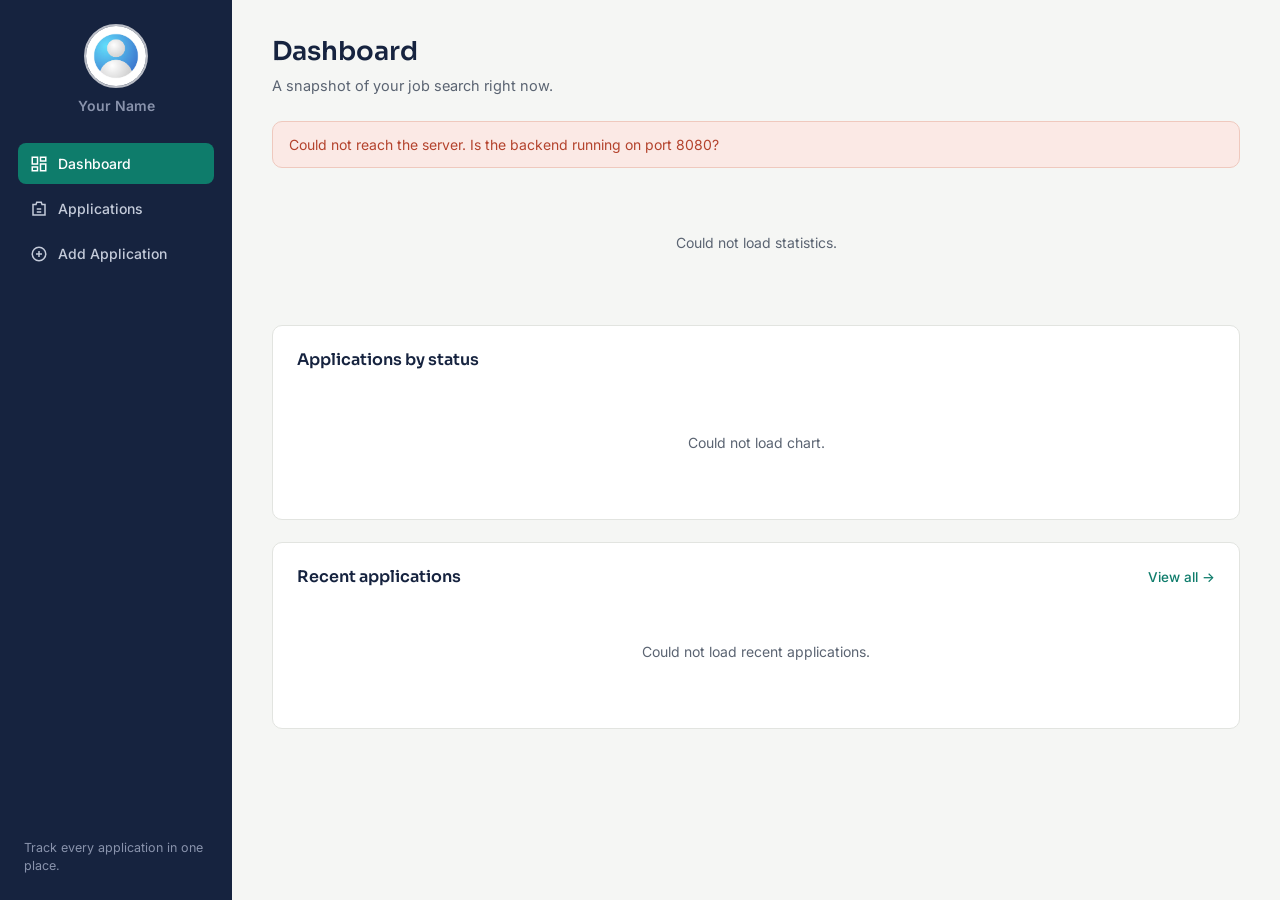
<file: frontend/index.html>
<!DOCTYPE html>
<html lang="en">
<head>
  <meta charset="UTF-8" />
  <meta name="viewport" content="width=device-width, initial-scale=1.0" />
  <title>Dashboard · Job Application Tracker</title>
  <link rel="preconnect" href="https://fonts.googleapis.com" />
  <link href="https://fonts.googleapis.com/css2?family=Sora:wght@500;600;700&family=Inter:wght@400;500;600&display=swap" rel="stylesheet" />
  <link rel="stylesheet" href="css/style.css" />
  <meta name="theme-color" content="#2563eb">
</head>
<body>
  <div class="app-shell">

    <!-- ============ Sidebar navigation ============ -->
    <aside class="sidebar">
      <div class="sidebar-brand profile-box">
        <label for="profilePhoto" class="profile-photo-label">
           <img id="profileImage" class="profile-image" src="assets/default-profile.png" alt="Profile Photo">
        </label>

       <input type="file" id="profilePhoto" accept="image/*" hidden>

      <input
        type="text"
        id="profileName"
        class="profile-name"
        placeholder="Your Name"
        maxlength="30"
       >
</div>
      <nav class="sidebar-nav">
        <a href="index.html" class="nav-link active">
          <svg width="18" height="18" viewBox="0 0 24 24" fill="none" stroke="currentColor" stroke-width="2"><rect x="3" y="3" width="7" height="9"/><rect x="14" y="3" width="7" height="5"/><rect x="14" y="12" width="7" height="9"/><rect x="3" y="16" width="7" height="5"/></svg>
          Dashboard
        </a>
        <a href="applications.html" class="nav-link">
          <svg width="18" height="18" viewBox="0 0 24 24" fill="none" stroke="currentColor" stroke-width="2"><path d="M9 3h6l1 3h4v14H4V6h4l1-3z"/><path d="M9 12h6M9 16h6"/></svg>
          Applications
        </a>
        <a href="applications.html?openAdd=true" class="nav-link">
          <svg width="18" height="18" viewBox="0 0 24 24" fill="none" stroke="currentColor" stroke-width="2"><circle cx="12" cy="12" r="9"/><path d="M12 8v8M8 12h8"/></svg>
          Add Application
        </a>
      </nav>
      <div class="sidebar-footer">
        Track every application in one place.
      </div>
    </aside>

    <!-- ============ Main content ============ -->
    <main class="main-content">
      <header class="page-header">
        <div>
          <h1>Dashboard</h1>
          <p class="page-subtitle">A snapshot of your job search right now.</p>
        </div>
      </header>

      <div id="alertBox" class="alert-box" hidden></div>

      <!-- Stat tiles -->
      <section class="stats-grid" id="statsGrid" aria-label="Application statistics">
        <!-- Loading skeleton shown until JS populates real data -->
        <div class="stat-tile skeleton"><div class="stat-value">&nbsp;</div><div class="stat-label">Loading…</div></div>
        <div class="stat-tile skeleton"><div class="stat-value">&nbsp;</div><div class="stat-label">Loading…</div></div>
        <div class="stat-tile skeleton"><div class="stat-value">&nbsp;</div><div class="stat-label">Loading…</div></div>
        <div class="stat-tile skeleton"><div class="stat-value">&nbsp;</div><div class="stat-label">Loading…</div></div>
        <div class="stat-tile skeleton"><div class="stat-value">&nbsp;</div><div class="stat-label">Loading…</div></div>
        <div class="stat-tile skeleton"><div class="stat-value">&nbsp;</div><div class="stat-label">Loading…</div></div>
        <div class="stat-tile skeleton"><div class="stat-value">&nbsp;</div><div class="stat-label">Loading…</div></div>
      </section>

      <!-- Status breakdown chart -->
      <section class="panel">
        <h2 class="panel-title">Applications by status</h2>
        <div id="chartContainer" class="chart-container">
          <p class="empty-inline">Loading chart…</p>
        </div>
      </section>

      <!-- Recent applications preview -->
      <section class="panel">
        <div class="panel-header-row">
          <h2 class="panel-title">Recent applications</h2>
          <a href="applications.html" class="link-btn">View all →</a>
        </div>
        <div id="recentList" class="recent-list">
          <p class="empty-inline">Loading…</p>
        </div>
      </section>
    </main>
  </div>

  <script src="js/api.js"></script>
  <script src="js/utils.js"></script>
  <script src="js/dashboard.js"></script>
  <script src="js/profile.js"></script>
</body>
</html>
</file>
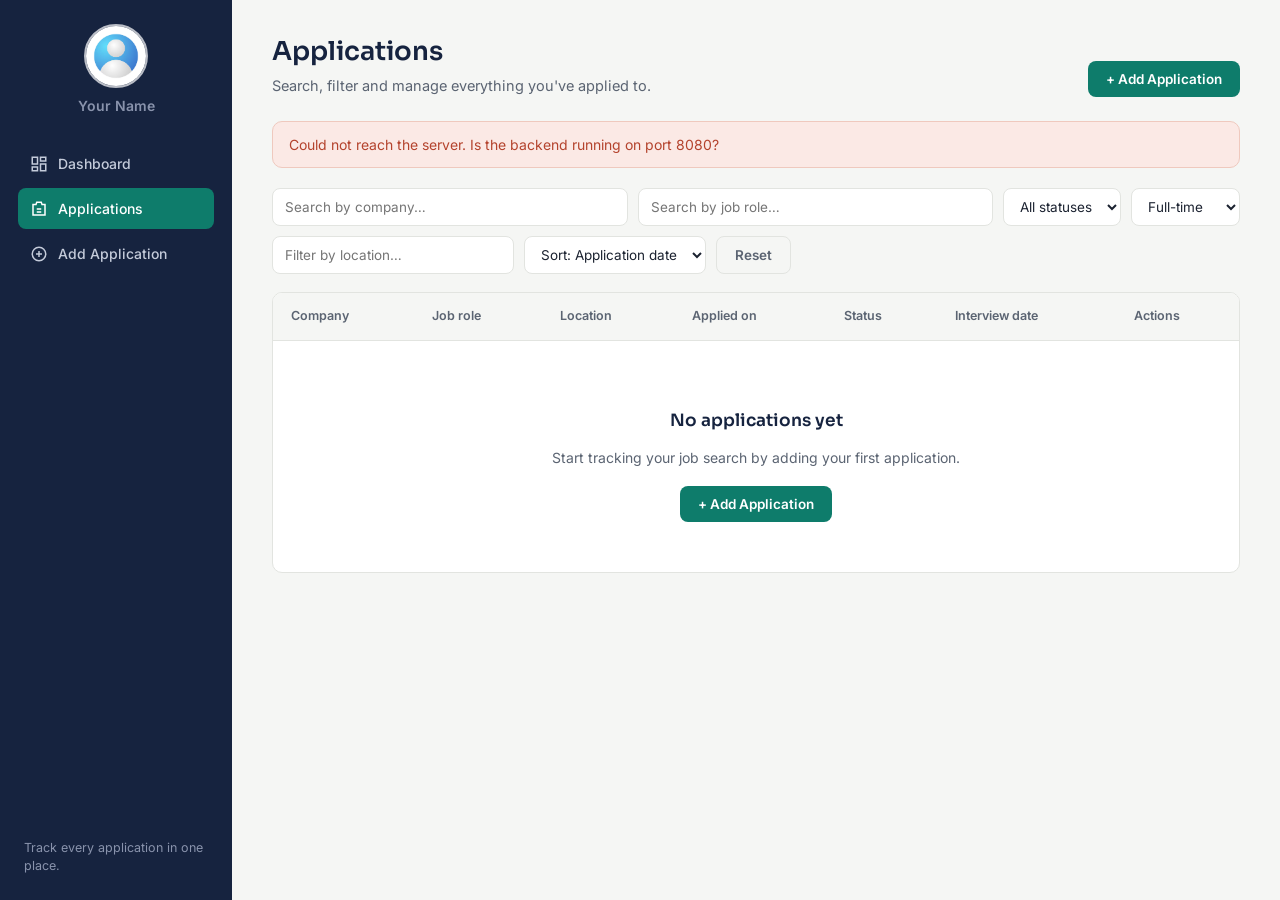
<file: frontend/applications.html>
<!DOCTYPE html>
<html lang="en">
<head>
  <meta charset="UTF-8" />
  <meta name="viewport" content="width=device-width, initial-scale=1.0" />
  <title>Applications · Job Application Tracker</title>
  <link rel="preconnect" href="https://fonts.googleapis.com" />
  <link href="https://fonts.googleapis.com/css2?family=Sora:wght@500;600;700&family=Inter:wght@400;500;600&display=swap" rel="stylesheet" />
  <link rel="stylesheet" href="css/style.css" />
</head>
<body>
  <div class="app-shell">

    <!-- ============ Sidebar navigation ============ -->
    <aside class="sidebar">
      <div class="sidebar-brand profile-box">
        <label for="profilePhoto" class="profile-photo-label">
           <img id="profileImage" class="profile-image" src="assets/default-profile.png" alt="Profile Photo">
        </label>

       <input type="file" id="profilePhoto" accept="image/*" hidden>

      <input
        type="text"
        id="profileName"
        class="profile-name"
        placeholder="Your Name"
        maxlength="30"
       >
</div>
      <nav class="sidebar-nav">
        <a href="index.html" class="nav-link">
          <svg width="18" height="18" viewBox="0 0 24 24" fill="none" stroke="currentColor" stroke-width="2"><rect x="3" y="3" width="7" height="9"/><rect x="14" y="3" width="7" height="5"/><rect x="14" y="12" width="7" height="9"/><rect x="3" y="16" width="7" height="5"/></svg>
          Dashboard
        </a>
        <a href="applications.html" class="nav-link active">
          <svg width="18" height="18" viewBox="0 0 24 24" fill="none" stroke="currentColor" stroke-width="2"><path d="M9 3h6l1 3h4v14H4V6h4l1-3z"/><path d="M9 12h6M9 16h6"/></svg>
          Applications
        </a>
        <a href="#" class="nav-link" id="sidebarAddBtn">
          <svg width="18" height="18" viewBox="0 0 24 24" fill="none" stroke="currentColor" stroke-width="2"><circle cx="12" cy="12" r="9"/><path d="M12 8v8M8 12h8"/></svg>
          Add Application
        </a>
      </nav>
      <div class="sidebar-footer">
        Track every application in one place.
      </div>
    </aside>

    <!-- ============ Main content ============ -->
    <main class="main-content">
      <header class="page-header">
        <div>
          <h1>Applications</h1>
          <p class="page-subtitle">Search, filter and manage everything you've applied to.</p>
        </div>
        <button class="btn btn-primary" id="openAddBtn">+ Add Application</button>
      </header>

      <div id="alertBox" class="alert-box" hidden></div>

      <!-- Search & filter toolbar -->
      <section class="toolbar">
        <input type="search" id="searchCompany" class="input" placeholder="Search by company…" />
        <input type="search" id="searchRole" class="input" placeholder="Search by job role…" />

        <select id="filterStatus" class="input select">
          <option value="">All statuses</option>
          <option value="APPLIED">Applied</option>
          <option value="SHORTLISTED">Shortlisted</option>
          <option value="INTERVIEW">Interview</option>
          <option value="SELECTED">Selected</option>
          <option value="REJECTED">Rejected</option>
        </select>

        <select id="filterJobType" class="input select">
          <option value="FULL_TIME">Full-time</option>
          <option value="INTERNSHIP">Internship</option>
          <option value="PART_TIME">Part-time</option>
        </select>

        <input type="text" id="filterLocation" class="input" placeholder="Filter by location…" />

        <select id="sortBy" class="input select">
          <option value="applicationDate">Sort: Application date</option>
          <option value="companyName">Sort: Company name</option>
          <option value="interviewDate">Sort: Interview date</option>
        </select>

        <button class="btn btn-ghost" id="resetFiltersBtn" type="button">Reset</button>
      </section>

      <!-- Applications table -->
      <section class="panel table-panel">
        <div class="table-scroll">
          <table class="app-table">
            <thead>
              <tr>
                <th>Company</th>
                <th>Job role</th>
                <th>Location</th>
                <th>Applied on</th>
                <th>Status</th>
                <th>Interview date</th>
                <th class="col-actions">Actions</th>
              </tr>
            </thead>
            <tbody id="applicationsBody">
              <tr><td colspan="7" class="empty-inline">Loading applications…</td></tr>
            </tbody>
          </table>
        </div>
        <div id="emptyState" class="empty-state" hidden>
          <p class="empty-state-title">No applications yet</p>
          <p class="empty-state-text">Start tracking your job search by adding your first application.</p>
          <button class="btn btn-primary" id="emptyStateAddBtn">+ Add Application</button>
        </div>
      </section>
    </main>
  </div>

  <!-- ============ Add / Edit Modal ============ -->
  <div class="modal-overlay" id="formModalOverlay" hidden>
    <div class="modal" role="dialog" aria-modal="true" aria-labelledby="formModalTitle">
      <div class="modal-header">
        <h2 id="formModalTitle">Add Application</h2>
        <button class="modal-close" id="formModalClose" aria-label="Close">&times;</button>
      </div>
      <form id="applicationForm" class="modal-body" novalidate>
        <input type="hidden" id="appId" />

        <div class="form-row">
          <label for="companyName">Company name *</label>
          <input type="text" id="companyName" required maxlength="150" placeholder="e.g. Google" />
          <span class="field-error" data-error-for="companyName"></span>
        </div>

        <div class="form-row">
          <label for="jobRole">Job role *</label>
          <input type="text" id="jobRole" required maxlength="150" placeholder="e.g. Software Engineer Intern" />
          <span class="field-error" data-error-for="jobRole"></span>
        </div>

        <div class="form-grid">
          <div class="form-row">
            <label for="location">Job location *</label>
            <input type="text" id="location" required maxlength="150" placeholder="e.g. Bengaluru, India" />
            <span class="field-error" data-error-for="location"></span>
          </div>

          <div class="form-row">
            <label for="jobType">Job type *</label>
            <select id="jobType" required>
              <option value="">Select type</option>
              <option value="Full-time">Full-time</option>
              <option value="Internship">Internship</option>
              <option value="Part-time">Part-time</option>
            </select>
            <span class="field-error" data-error-for="jobType"></span>
          </div>
        </div>

        <div class="form-grid">
          <div class="form-row">
            <label for="applicationDate">Application date *</label>
            <input type="date" id="applicationDate" required />
            <span class="field-error" data-error-for="applicationDate"></span>
          </div>

          <div class="form-row">
            <label for="status">Status *</label>
            <select id="status" required>
              <option value="Applied">Applied</option>
              <option value="Shortlisted">Shortlisted</option>
              <option value="Interview">Interview</option>
              <option value="Selected">Selected</option>
              <option value="Rejected">Rejected</option>
            </select>
            <span class="field-error" data-error-for="status"></span>
          </div>
        </div>

        <div class="form-row">
          <label for="interviewDate">Interview date <span class="optional">(optional)</span></label>
          <input type="date" id="interviewDate" />
          <span class="field-error" data-error-for="interviewDate"></span>
        </div>

        <div class="form-row">
          <label for="jobUrl">Job URL <span class="optional">(optional)</span></label>
          <input type="url" id="jobUrl" maxlength="500" placeholder="https://…" />
          <span class="field-error" data-error-for="jobUrl"></span>
        </div>

        <div class="form-row">
          <label for="notes">Notes <span class="optional">(optional)</span></label>
          <textarea id="notes" rows="3" placeholder="Referral, recruiter contact, prep notes…"></textarea>
        </div>

        <div class="modal-footer">
          <button type="button" class="btn btn-ghost" id="cancelFormBtn">Cancel</button>
          <button type="submit" class="btn btn-primary" id="submitFormBtn">Save Application</button>
        </div>
      </form>
    </div>
  </div>

  <!-- ============ View Details Modal ============ -->
  <div class="modal-overlay" id="viewModalOverlay" hidden>
    <div class="modal" role="dialog" aria-modal="true" aria-labelledby="viewModalTitle">
      <div class="modal-header">
        <h2 id="viewModalTitle">Application Details</h2>
        <button class="modal-close" id="viewModalClose" aria-label="Close">&times;</button>
      </div>
      <div class="modal-body" id="viewModalBody">
        <!-- Populated by JS -->
      </div>
      <div class="modal-footer">
        <button type="button" class="btn btn-ghost" id="closeViewBtn">Close</button>
      </div>
    </div>
  </div>

  <!-- ============ Delete Confirmation Modal ============ -->
  <div class="modal-overlay" id="deleteModalOverlay" hidden>
    <div class="modal modal-small" role="dialog" aria-modal="true" aria-labelledby="deleteModalTitle">
      <div class="modal-header">
        <h2 id="deleteModalTitle">Delete application?</h2>
      </div>
      <div class="modal-body">
        <p>Are you sure you want to delete this application? This action cannot be undone.</p>
      </div>
      <div class="modal-footer">
        <button type="button" class="btn btn-ghost" id="cancelDeleteBtn">Cancel</button>
        <button type="button" class="btn btn-danger" id="confirmDeleteBtn">Delete</button>
      </div>
    </div>
  </div>

  <!-- ============ Toast notification ============ -->
  <div id="toast" class="toast" hidden></div>

  <script src="js/api.js"></script>
  <script src="js/utils.js"></script>
  <script src="js/applications.js"></script>
  <script src="js/profile.js"></script>
</body>
</html>
</file>
<file: frontend/css/style.css>
/* ============================================================
   Job Application Tracker — Stylesheet
   Design tokens are declared as CSS variables at the top so the
   whole app's look can be tuned from one place.
   ============================================================ */

:root {
  /* Color tokens */
  --ink: #16233F;
  --ink-soft: #2A3B5E;
  --surface: #F5F6F4;
  --card: #FFFFFF;
  --border: #E2E4E0;
  --text-primary: #1B2230;
  --text-muted: #5B6472;
  --accent-teal: #0E7C6B;
  --accent-teal-dark: #0A5F52;

  /* Status colors */
  --status-applied: #5B6472;
  --status-applied-bg: #EEF0F2;
  --status-shortlisted: #2A5DB0;
  --status-shortlisted-bg: #E8EFFB;
  --status-interview: #C77D02;
  --status-interview-bg: #FBF0DC;
  --status-selected: #1E8E5A;
  --status-selected-bg: #E4F5EC;
  --status-rejected: #B4432D;
  --status-rejected-bg: #FBE9E5;

  /* Type */
  --font-heading: 'Sora', sans-serif;
  --font-body: 'Inter', sans-serif;

  /* Layout */
  --sidebar-width: 232px;
  --radius: 10px;
  --shadow-modal: 0 20px 50px rgba(22, 35, 63, 0.25);
}

* { box-sizing: border-box; }

html, body {
  margin: 0;
  padding: 0;
  background: var(--surface);
  color: var(--text-primary);
  font-family: var(--font-body);
  font-size: 15px;
  line-height: 1.5;
}

h1, h2, h3 { font-family: var(--font-heading); margin: 0; }

a { color: inherit; text-decoration: none; }

button { font-family: var(--font-body); cursor: pointer; }

/* ============================================================
   App shell layout
   ============================================================ */
.app-shell {
  display: flex;
  min-height: 100vh;
}

.sidebar {
  width: var(--sidebar-width);
  flex-shrink: 0;
  background: var(--ink);
  color: #E8EBF3;
  display: flex;
  flex-direction: column;
  padding: 24px 18px;
  position: sticky;
  top: 0;
  height: 100vh;
}

.sidebar-brand {
  display: flex;
  align-items: center;
  gap: 10px;
  padding: 0 6px 28px;
}

.brand-mark {
  width: 34px;
  height: 34px;
  border-radius: 8px;
  background: var(--accent-teal);
  color: white;
  font-family: var(--font-heading);
  font-weight: 700;
  font-size: 14px;
  display: flex;
  align-items: center;
  justify-content: center;
}

.brand-name {
  font-family: var(--font-heading);
  font-weight: 600;
  font-size: 17px;
  color: #FFFFFF;
}

.sidebar-nav {
  display: flex;
  flex-direction: column;
  gap: 4px;
}

.nav-link {
  display: flex;
  align-items: center;
  gap: 10px;
  padding: 10px 12px;
  border-radius: 8px;
  color: #C4CBDA;
  font-size: 14px;
  font-weight: 500;
  transition: background 0.15s ease, color 0.15s ease;
}

.nav-link:hover { background: rgba(255,255,255,0.06); color: #fff; }

.nav-link.active {
  background: var(--accent-teal);
  color: #fff;
}

.sidebar-footer {
  margin-top: auto;
  font-size: 12.5px;
  color: #8993AC;
  padding: 0 6px;
  line-height: 1.5;
}

.main-content {
  flex: 1;
  padding: 32px 40px 60px;
  max-width: 1180px;
}

/* ============================================================
   Page header
   ============================================================ */
.page-header {
  display: flex;
  align-items: flex-end;
  justify-content: space-between;
  margin-bottom: 24px;
  flex-wrap: wrap;
  gap: 14px;
}

.page-header h1 { font-size: 26px; font-weight: 600; color: var(--ink); }

.page-subtitle {
  margin: 4px 0 0;
  color: var(--text-muted);
  font-size: 14.5px;
}

/* ============================================================
   Alerts / notifications
   ============================================================ */
.alert-box {
  padding: 12px 16px;
  border-radius: var(--radius);
  margin-bottom: 20px;
  font-size: 14px;
  border: 1px solid transparent;
}

.alert-box.error {
  background: var(--status-rejected-bg);
  color: var(--status-rejected);
  border-color: #EFC9BE;
}

.alert-box.success {
  background: var(--status-selected-bg);
  color: var(--status-selected);
  border-color: #C7E9D6;
}

.toast {
  position: fixed;
  bottom: 26px;
  right: 26px;
  background: var(--ink);
  color: #fff;
  padding: 13px 20px;
  border-radius: 8px;
  font-size: 14px;
  box-shadow: 0 12px 30px rgba(0,0,0,0.25);
  z-index: 999;
  animation: toast-in 0.2s ease;
}

.toast.error { background: var(--status-rejected); }

@keyframes toast-in {
  from { opacity: 0; transform: translateY(8px); }
  to { opacity: 1; transform: translateY(0); }
}

/* ============================================================
   Dashboard stat tiles
   ============================================================ */
.stats-grid {
  display: grid;
  grid-template-columns: repeat(auto-fit, minmax(150px, 1fr));
  gap: 14px;
  margin-bottom: 28px;
}

.stat-tile {
  background: var(--card);
  border: 1px solid var(--border);
  border-left: 4px solid var(--ink);
  border-radius: 8px;
  padding: 16px 18px;
}

.stat-tile.tile-applied     { border-left-color: var(--status-applied); }
.stat-tile.tile-shortlisted { border-left-color: var(--status-shortlisted); }
.stat-tile.tile-interview   { border-left-color: var(--status-interview); }
.stat-tile.tile-selected    { border-left-color: var(--status-selected); }
.stat-tile.tile-rejected    { border-left-color: var(--status-rejected); }
.stat-tile.tile-total       { border-left-color: var(--accent-teal); }
.stat-tile.tile-rate        { border-left-color: var(--ink-soft); }

.stat-value {
  font-family: var(--font-heading);
  font-size: 26px;
  font-weight: 600;
  color: var(--ink);
  line-height: 1.2;
}

.stat-label {
  margin-top: 4px;
  font-size: 13px;
  color: var(--text-muted);
}

.stat-tile.skeleton { opacity: 0.5; }

/* ============================================================
   Panels (chart, recent list, table container)
   ============================================================ */
.panel {
  background: var(--card);
  border: 1px solid var(--border);
  border-radius: var(--radius);
  padding: 22px 24px;
  margin-bottom: 22px;
}

.panel-title { font-size: 16px; font-weight: 600; color: var(--ink); }

.panel-header-row {
  display: flex;
  justify-content: space-between;
  align-items: center;
  margin-bottom: 8px;
}

.link-btn {
  font-size: 13.5px;
  color: var(--accent-teal);
  font-weight: 500;
}

.link-btn:hover { text-decoration: underline; }

/* Simple CSS bar chart */
.chart-container { margin-top: 16px; display: flex; flex-direction: column; gap: 12px; }

.chart-row { display: flex; align-items: center; gap: 12px; }

.chart-row-label {
  width: 110px;
  flex-shrink: 0;
  font-size: 13.5px;
  color: var(--text-muted);
}

.chart-row-track {
  flex: 1;
  background: var(--surface);
  border-radius: 6px;
  height: 20px;
  overflow: hidden;
}

.chart-row-fill {
  height: 100%;
  border-radius: 6px;
  transition: width 0.4s ease;
  min-width: 2px;
}

.chart-row-count {
  width: 26px;
  text-align: right;
  font-size: 13.5px;
  font-weight: 600;
  color: var(--ink);
}

.recent-list { display: flex; flex-direction: column; gap: 10px; }

.recent-item {
  display: flex;
  justify-content: space-between;
  align-items: center;
  padding: 10px 0;
  border-bottom: 1px solid var(--border);
  font-size: 14px;
}

.recent-item:last-child { border-bottom: none; }

.recent-item-main { display: flex; flex-direction: column; }
.recent-item-company { font-weight: 600; color: var(--ink); }
.recent-item-role { color: var(--text-muted); font-size: 13px; }

/* ============================================================
   Toolbar (search + filters)
   ============================================================ */
.toolbar {
  display: flex;
  flex-wrap: wrap;
  gap: 10px;
  margin-bottom: 18px;
}

.input {
  padding: 9px 12px;
  border: 1px solid var(--border);
  border-radius: 8px;
  font-size: 13.5px;
  background: var(--card);
  color: var(--text-primary);
  font-family: var(--font-body);
}

.input:focus, select:focus, textarea:focus {
  outline: 2px solid var(--accent-teal);
  outline-offset: 1px;
  border-color: var(--accent-teal);
}

.input#searchCompany, .input#searchRole { flex: 1 1 180px; }
.select { flex: 0 0 auto; }

/* ============================================================
   Buttons
   ============================================================ */
.btn {
  border: none;
  border-radius: 8px;
  padding: 10px 18px;
  font-size: 13.5px;
  font-weight: 600;
  transition: background 0.15s ease, transform 0.05s ease;
}

.btn:active { transform: scale(0.98); }

.btn-primary { background: var(--accent-teal); color: #fff; }
.btn-primary:hover { background: var(--accent-teal-dark); }

.btn-ghost { background: transparent; color: var(--text-muted); border: 1px solid var(--border); }
.btn-ghost:hover { background: var(--surface); }

.btn-danger { background: var(--status-rejected); color: #fff; }
.btn-danger:hover { background: #96341F; }

.btn-icon {
  background: transparent;
  border: none;
  padding: 5px 7px;
  border-radius: 6px;
  color: var(--text-muted);
  font-size: 12.5px;
  font-weight: 600;
}

.btn-icon:hover { background: var(--surface); color: var(--ink); }
.btn-icon.danger:hover { background: var(--status-rejected-bg); color: var(--status-rejected); }

/* ============================================================
   Table
   ============================================================ */
.table-panel { padding: 0; overflow: hidden; }

.table-scroll { overflow-x: auto; }

.app-table {
  width: 100%;
  border-collapse: collapse;
  font-size: 13.8px;
  min-width: 760px;
}

.app-table thead th {
  text-align: left;
  padding: 14px 18px;
  background: var(--surface);
  color: var(--text-muted);
  font-weight: 600;
  font-size: 12.5px;
  border-bottom: 1px solid var(--border);
}

.app-table tbody td {
  padding: 14px 18px;
  border-bottom: 1px solid var(--border);
  color: var(--text-primary);
  vertical-align: middle;
}

.app-table tbody tr:last-child td { border-bottom: none; }
.app-table tbody tr:hover { background: #FAFBFA; }

.col-actions { white-space: nowrap; }

.company-cell { font-weight: 600; color: var(--ink); }

/* Status badges */
.badge {
  display: inline-block;
  padding: 4px 11px;
  border-radius: 100px;
  font-size: 12px;
  font-weight: 600;
}

.badge-applied     { background: var(--status-applied-bg); color: var(--status-applied); }
.badge-shortlisted { background: var(--status-shortlisted-bg); color: var(--status-shortlisted); }
.badge-interview   { background: var(--status-interview-bg); color: var(--status-interview); }
.badge-selected    { background: var(--status-selected-bg); color: var(--status-selected); }
.badge-rejected    { background: var(--status-rejected-bg); color: var(--status-rejected); }

/* Empty / loading states */
.empty-inline {
  text-align: center;
  color: var(--text-muted);
  padding: 30px 10px;
  font-size: 14px;
}

.empty-state { padding: 50px 20px; text-align: center; }
.empty-state-title { font-family: var(--font-heading); font-weight: 600; font-size: 17px; color: var(--ink); margin-bottom: 6px; }
.empty-state-text { color: var(--text-muted); font-size: 14px; margin-bottom: 18px; }

/* ============================================================
   Modals
   ============================================================ */
.modal-overlay {
  position: fixed;
  inset: 0;
  background: rgba(22, 35, 63, 0.45);
  display: flex;
  align-items: center;
  justify-content: center;
  padding: 20px;
  z-index: 100;
}

/* IMPORTANT: because .modal-overlay sets display:flex directly, the browser's
   default "[hidden] { display: none }" rule loses to it (same specificity,
   author stylesheet wins). Without this override, setting el.hidden = true
   in JS has no visible effect and modals stay stacked on screen. */
.modal-overlay[hidden] {
  display: none;
}

.modal {
  background: var(--card);
  border-radius: 14px;
  width: 100%;
  max-width: 560px;
  max-height: 88vh;
  display: flex;
  flex-direction: column;
  box-shadow: var(--shadow-modal);
}

.modal-small { max-width: 420px; }

.modal-header {
  display: flex;
  justify-content: space-between;
  align-items: center;
  padding: 20px 24px;
  border-bottom: 1px solid var(--border);
}

.modal-header h2 { font-size: 18px; font-weight: 600; color: var(--ink); }

.modal-close {
  background: none;
  border: none;
  font-size: 22px;
  color: var(--text-muted);
  line-height: 1;
}

.modal-close:hover { color: var(--ink); }

.modal-body { padding: 22px 24px; overflow-y: auto; }

.modal-footer {
  padding: 16px 24px;
  border-top: 1px solid var(--border);
  display: flex;
  justify-content: flex-end;
  gap: 10px;
}

/* Form styling inside the Add/Edit modal */
.form-row { margin-bottom: 16px; display: flex; flex-direction: column; gap: 6px; }

.form-grid {
  display: grid;
  grid-template-columns: 1fr 1fr;
  gap: 14px;
}

.form-row label { font-size: 13.5px; font-weight: 600; color: var(--ink); }
.form-row .optional { font-weight: 400; color: var(--text-muted); }

.form-row input, .form-row select, .form-row textarea {
  padding: 10px 12px;
  border: 1px solid var(--border);
  border-radius: 8px;
  font-size: 14px;
  font-family: var(--font-body);
  color: var(--text-primary);
  width: 100%;
}

.form-row textarea { resize: vertical; }

.field-error {
  font-size: 12.5px;
  color: var(--status-rejected);
  min-height: 14px;
  display: block;
}

.form-row.has-error input,
.form-row.has-error select {
  border-color: var(--status-rejected);
}

/* View details modal */
.detail-grid {
  display: grid;
  grid-template-columns: 1fr 1fr;
  gap: 16px 20px;
}

.detail-item { display: flex; flex-direction: column; gap: 3px; }
.detail-label { font-size: 12px; color: var(--text-muted); font-weight: 600; }
.detail-value { font-size: 14.5px; color: var(--text-primary); }
.detail-value a { color: var(--accent-teal); }
.detail-value a:hover { text-decoration: underline; }
.detail-full { grid-column: 1 / -1; }

/* ============================================================
   Responsive breakpoints
   ============================================================ */
@media (max-width: 900px) {
  .main-content { padding: 24px 20px 50px; }
  .form-grid { grid-template-columns: 1fr; }
  .detail-grid { grid-template-columns: 1fr; }
}

@media (max-width: 720px) {
  .app-shell { flex-direction: column; }

  .sidebar {
    width: 100%;
    height: auto;
    position: relative;
    flex-direction: row;
    align-items: center;
    padding: 14px 16px;
    gap: 14px;
  }

  .sidebar-brand { padding: 0; }
  .sidebar-nav { flex-direction: row; overflow-x: auto; }
  .sidebar-footer { display: none; }
  .nav-link { white-space: nowrap; }

  .page-header { flex-direction: column; align-items: flex-start; }
  .page-header .btn { width: 100%; }

  .toolbar { flex-direction: column; }
  .input, .select { width: 100%; }
}


/* =========================
   User Profile
   ========================= */

.profile-box {
  display: flex;
  flex-direction: column;
  align-items: center;
  gap: 8px;
  padding: 0 6px 28px;
}

.profile-photo-label {
  cursor: pointer;
  display: block;
}

.profile-image {
  width: 64px;
  height: 64px;
  border-radius: 50%;
  object-fit: cover;
  border: 2px solid rgba(255, 255, 255, 0.7);
  display: block;
}

.profile-name {
  width: 140px;
  box-sizing: border-box;
  border: none;
  outline: none;
  background: transparent;
  color: #FFFFFF;
  text-align: center;
  font-family: var(--font-body);
  font-size: 14px;
  font-weight: 600;
}

.profile-name::placeholder {
  color: #8993AC;
}

.profile-name:focus {
  border-bottom: 1px solid rgba(255, 255, 255, 0.5);
}
/* Smooth button hover effect */
button {
    transition: transform 0.2s ease, box-shadow 0.2s ease;
}

button:hover {
    transform: translateY(-1px);
    box-shadow: 0 4px 10px rgba(0, 0, 0, 0.12);
}

/* Input focus effect */
input:focus,
select:focus,
textarea:focus {
    outline: none;
    border-color: #4f46e5;
    box-shadow: 0 0 0 3px rgba(79, 70, 229, 0.12);
    transition: 0.2s ease;
}
</file>
